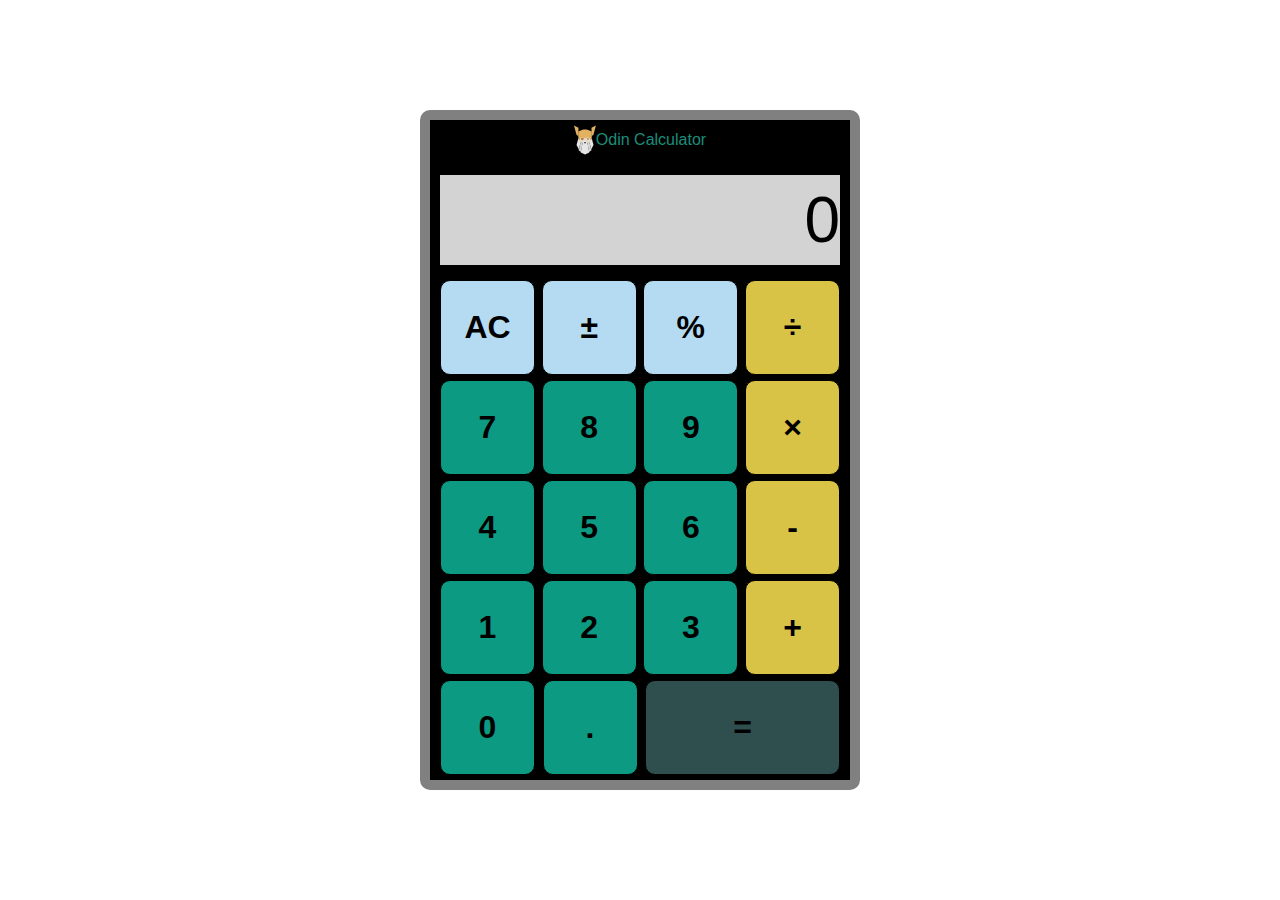
<file: index.html>
<!DOCTYPE html>
<html lang="en">
<head>
    <meta charset="UTF-8">
    <meta http-equiv="X-UA-Compatible" content="IE=edge">
    <meta name="viewport" content="width=device-width, initial-scale=1.0">
    <title>🖩Odin Calculator</title>
    <script src="./script.js" defer></script>
    <link rel="stylesheet" href="./style.css">
</head>
<body>
    <div id="main">
        <div id="logo">
            <img src="images/odin-icon.svg">
            <div>Odin Calculator</div>
        </div>
        <div id="display">0</div>
        <div id="button-panel">
            <div id="ac" class="button special">AC</div>
            <div id="plusminus" class="button special">±</div>
            <div id="percent" class="button special">%</div>
            <div id="divide" class="button operator">÷</div>
            <div id="7" class="button number">7</div>
            <div id="8" class="button number">8</div>
            <div id="9" class="button number">9</div>
            <div id="multiply" class="button operator">×</div>
            <div id="4" class="button number">4</div>
            <div id="5" class="button number">5</div>
            <div id="6" class="button number">6</div>
            <div id="subtract" class="button operator">-</div>
            <div id="1" class="button number">1</div>
            <div id="2" class="button number">2</div>
            <div id="3" class="button number">3</div>
            <div id="add" class="button operator">+</div>
            <div id="0" class="button number">0</div>
            <div id="decimal" class="button number">.</div>
            <div id="equal" class="button equal">=</div>
        </div>
    </div>
</body>
<style>
</style>
</html>
</file>
<file: style.css>
body, html {
    font-family: sans-serif;
    margin: 0px;
    padding: 0px;
    width: 100%;
    height: 100%;
    display: flex;
    justify-content: center;
    align-items: center;
}

#main {
    display: flex;
    flex-direction: column;
    justify-content: center;
    align-items: center;
    width: 420px;
    height: 660px;
    background-color: black;
    border: 10px solid gray;
    border-radius: 10px;
    /* background-image: linear-gradient(to bottom left, rgb(29, 28, 28), black); */
}

#display {
    height: 90px;
    width: 400px;
    margin-top: auto;
    margin-bottom: auto;
    border: solid 4px black;
    align-items: center;
    background-color: lightgrey;
    font-size: 4rem;
    display: flex;
    justify-content: flex-end;
    flex-wrap: wrap;
}

#logo {
    margin: 5px;
    color:rgb(27, 141, 122);
    display: flex;
    justify-content: center;
    align-items: center;
}

img {
    height: 30px;
}

#button-panel {
    display: flex;
    flex-wrap: wrap;
    justify-content: space-between;
    align-items: space-between;
    width: 400px;
    height: 500px;
}

#equal {
    width: 195px;
}

.button {
    box-sizing: border-box;
    height: 95px;
    width: 95px;
    border-radius: 10px;
    border: solid 1px black;
    background-color: rgb(13, 154, 131);
    font-size: 2rem;
    font-weight: bold;
    display: flex;
    justify-content: center;
    align-items: center;
}

.button-down {
    background-color: rgb(6, 77, 65);
}

.button:active {
    background-color: rgb(6, 77, 65);
}

.operator {
    background-color: rgb(217, 195, 71)
}

.operator:active {
    background-color: rgb(154, 137, 38)
}

.operator-toggle {
    background-color: rgb(154, 137, 38)
}

.special {
    background-color: rgb(181, 219, 242);
}

.special-down {
    background-color: rgb(63, 155, 212);
}

.special:active {
    background-color: rgb(63, 155, 212);
}

.equal {
    background-color: darkslategrey
}

.equal-down {
    background-color: rgb(37, 66, 66)
}

.equal:active {
    background-color: rgb(37, 66, 66)
}
</file>
